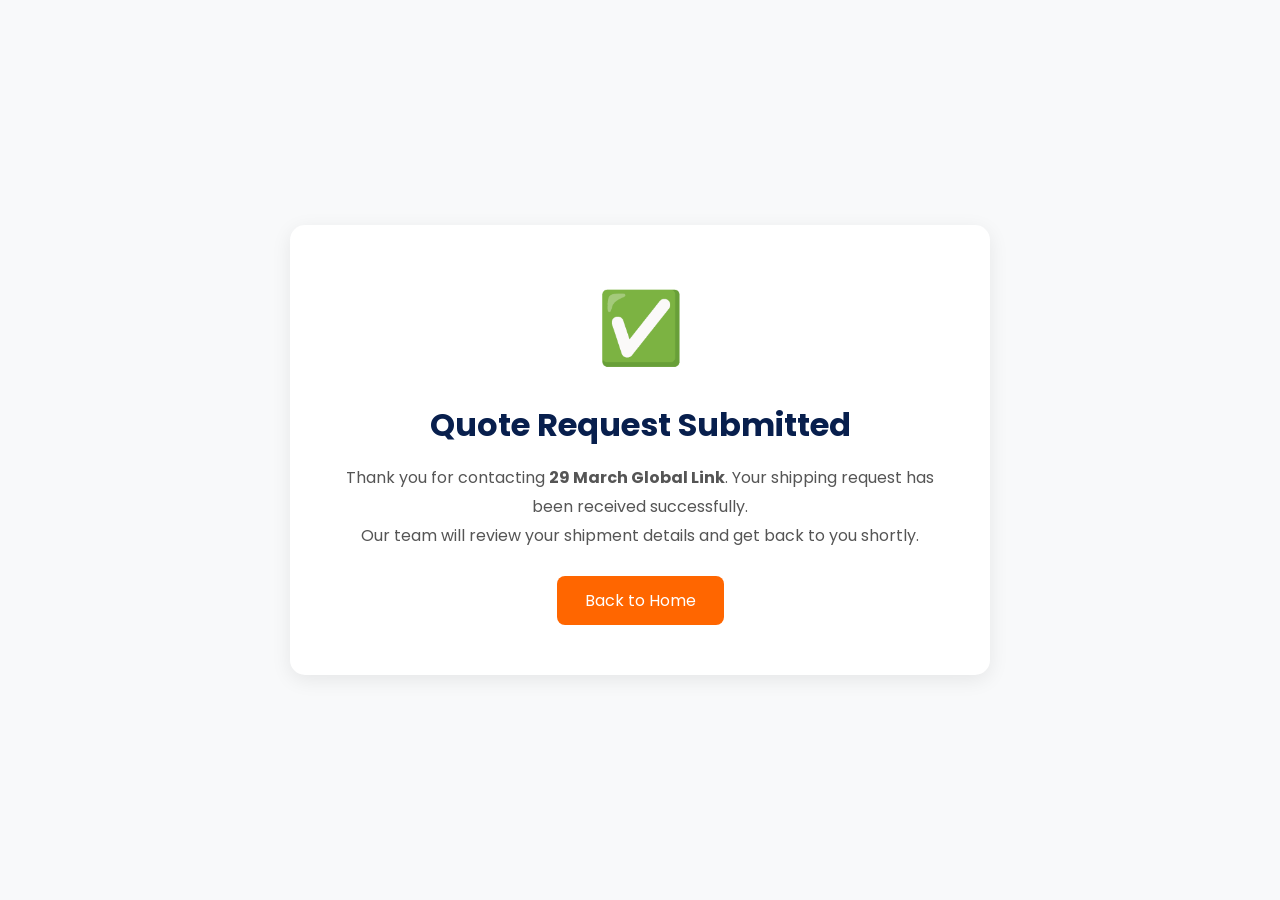
<file: 29 March Global Link/success.html>
<!DOCTYPE html>
<html lang="en">
<head>
<meta charset="UTF-8">
<meta name="viewport" content="width=device-width, initial-scale=1.0">

<title>Quote Submitted Successfully</title>

<link href="https://fonts.googleapis.com/css2?family=Poppins:wght@300;400;500;600;700&display=swap" rel="stylesheet">

<style>

*{
    margin:0;
    padding:0;
    box-sizing:border-box;
}

body{
    font-family:'Poppins',sans-serif;
    background:#f8f9fa;
    display:flex;
    justify-content:center;
    align-items:center;
    min-height:100vh;
}

.success-container{
    background:white;
    padding:50px;
    max-width:700px;
    text-align:center;
    border-radius:15px;
    box-shadow:0 5px 20px rgba(0,0,0,0.08);
}

.success-icon{
    font-size:70px;
    margin-bottom:20px;
}

h1{
    color:#081F4D;
    margin-bottom:15px;
}

p{
    color:#555;
    line-height:1.8;
}

.btn{
    display:inline-block;
    margin-top:25px;
    background:#FF6600;
    color:white;
    text-decoration:none;
    padding:12px 28px;
    border-radius:8px;
}

</style>

</head>
<body>

<div class="success-container">

    <div class="success-icon">✅</div>

    <h1>Quote Request Submitted</h1>

    <p>
        Thank you for contacting
        <strong>29 March Global Link</strong>.
        Your shipping request has been received successfully.
    </p>

    <p>
        Our team will review your shipment details
        and get back to you shortly.
    </p>

    <a href="index.html" class="btn">
        Back to Home
    </a>

</div>

</body>
</html>
</file>
